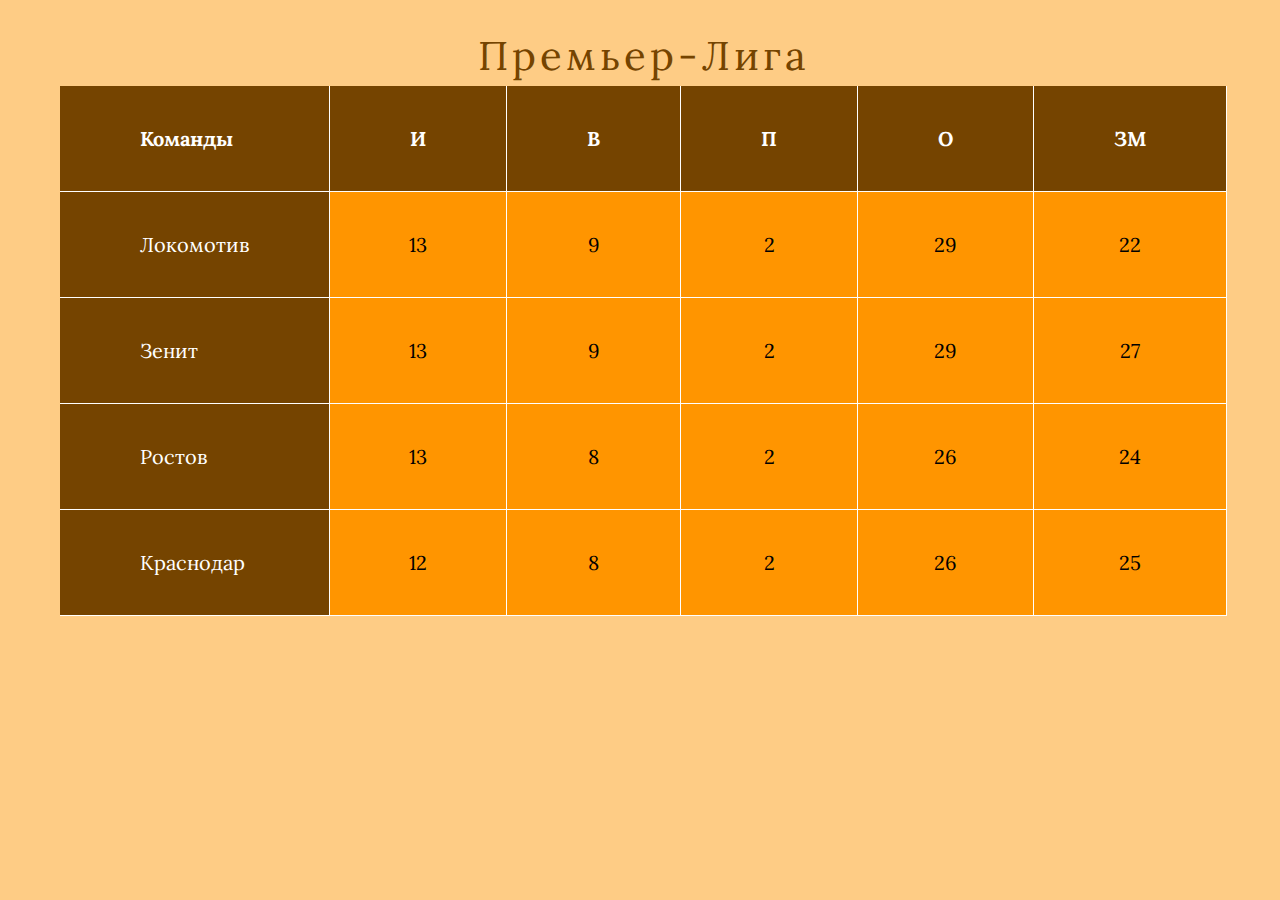
<file: index2.html>
<!DOCTYPE html>
<html lang="en">
<html>
<head>
    <meta charset="UTF-8">
    <title>Table</title>
    <link href="https://fonts.googleapis.com/css?family=Liu+Jian+Mao+Cao|Lora&display=swap" rel="stylesheet">
    <style>
        body {
            font-family: lora;
            padding: 0;
            margin: 0;
            background-color: #FECC85;            
        }
        table {
            font-family: lora;
            font-size: 20px;
            border-collapse: collapse;
            text-align: center;
        }
        th, td:first-child {
            background: #754400;
            color: white;
            padding: 40px 80px;
        }
        th, td {
            border-style: solid;
            border-width: 0 1px 1px 0;
            border-color: white;
        }
        td {
            background: #ff9500;
        }
        th:first-child, td:first-child {
            text-align: left;
        }
        caption {
            font-size: 40px;
            line-height: 31px;
            letter-spacing: 0.1em;
            color: #754400;
            margin-bottom: 15px;
        }
        .container {
            margin: 40px;
        }
        .content {
            width: 1160px;
            margin: 0 auto;
        }
    </style>
</head>
<body>
    <div class="container">
        <div class="content">
            <table>
                <caption>Премьер-Лига</caption>
                    <tr>
                        <th>Команды</th>
                        <th>И</th>
                        <th>В</th>
                        <th>П</th>
                        <th>О</th>
                        <th>ЗМ</th>
                    </tr>
                    <tr>
                        <td>Локомотив</td>
                        <td>13</td>
                        <td>9</td>
                        <td>2</td>
                        <td>29</td>
                        <td>22</td>
                    </tr>
                    <tr>
                        <td>Зенит</td>
                        <td>13</td>
                        <td>9</td>
                        <td>2</td>
                        <td>29</td>
                        <td>27</td>
                    </tr>
                    <tr>
                        <td>Ростов</td>
                        <td>13</td>
                        <td>8</td>
                        <td>2</td>
                        <td>26</td>
                        <td>24</td>
                    </tr>
                    <tr>
                        <td>Краснодар</td>
                        <td>12</td>
                        <td>8</td>
                        <td>2</td>
                        <td>26</td>
                           <td>25</td>
                    </tr>
            </table>
        </div>
    </div>
</body>
</html>
</file>
